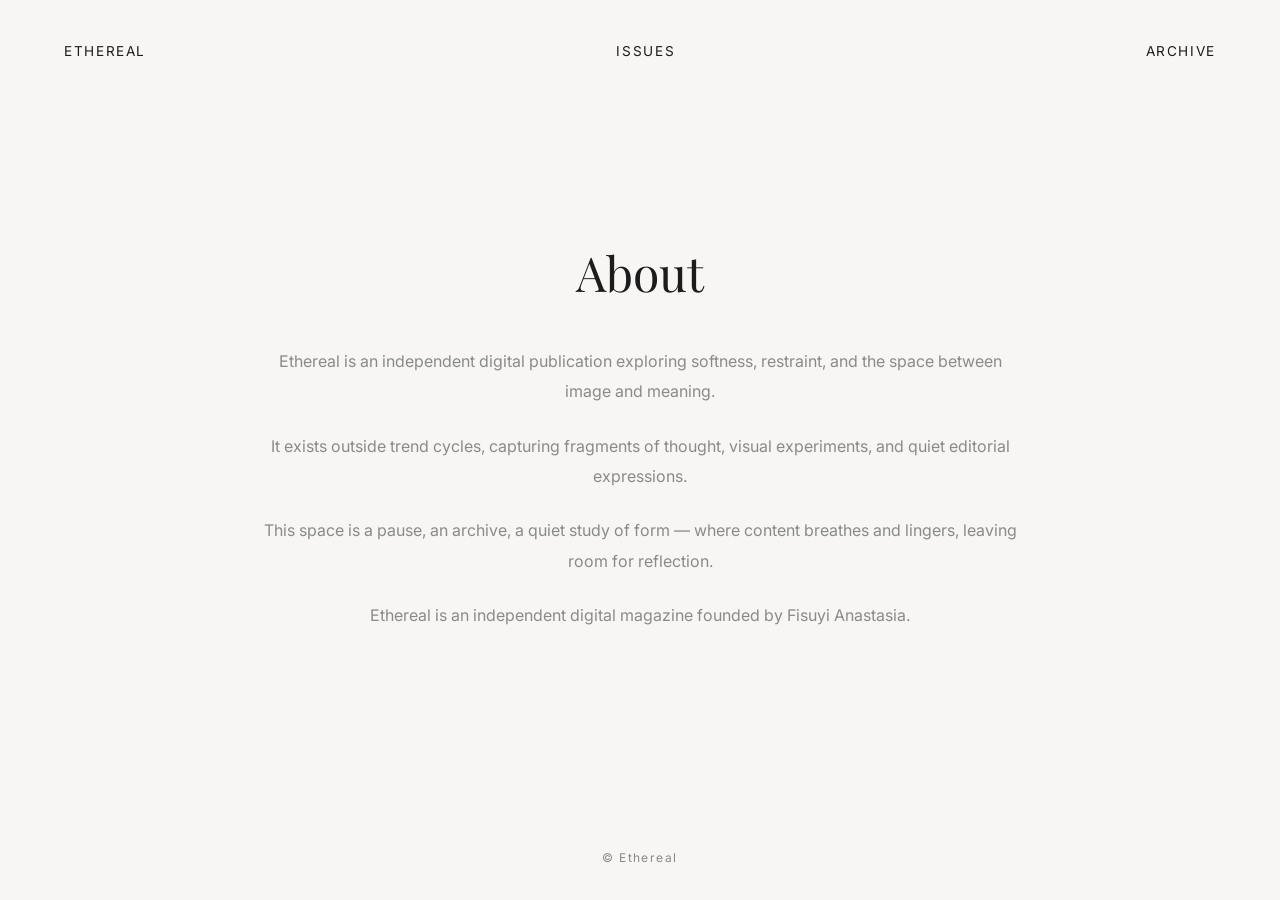
<file: about.html>
<!DOCTYPE html>
<html lang="en">
<head>
 <link rel="icon" href="ethereal.png" type="image/x-icon">
  <meta charset="UTF-8" />
  <meta name="viewport" content="width=device-width, initial-scale=1.0" />
  <title>Ethereal — About</title>

  <!-- Fonts -->
  <link rel="preconnect" href="https://fonts.googleapis.com">
  <link rel="preconnect" href="https://fonts.gstatic.com" crossorigin>
  <link href="https://fonts.googleapis.com/css2?family=Playfair+Display:ital,wght@0,400;0,600;1,400&family=Inter:wght@300;400;500&display=swap" rel="stylesheet">

  <style>
    :root {
      --bg: #f7f6f4;
      --text: #1c1c1c;
      --muted: #8a8a8a;
    }

    * { margin:0; padding:0; box-sizing:border-box; }

    body {
      font-family: 'Inter', sans-serif;
      background: var(--bg);
      color: var(--text);
      line-height: 1.7;
      min-height: 100vh;
      display: flex;
      flex-direction: column;
    }

    header {
      padding: 2.5rem 4rem;
      display: flex;
      justify-content: space-between;
      align-items: center;
    }

    header a { text-decoration:none; color: var(--text); font-size:0.85rem; letter-spacing:0.12em; }

    main {
      max-width: 900px;
      margin: auto;
      padding: 4rem 4rem 6rem;
      text-align: center;
    }

    h1 {
      font-family: 'Playfair Display', serif;
      font-size: 3rem;
      font-weight: 400;
      margin-bottom: 2rem;
    }

    p {
      font-size: 1rem;
      color: var(--muted);
      line-height: 1.9;
      margin-bottom: 1.5rem;
    }

    footer {
      padding: 2rem 4rem;
      font-size: 0.75rem;
      letter-spacing: 0.12em;
      color: var(--muted);
      text-align: center;
    }

    @media (max-width:768px) {
      header, main, footer { padding-left:2rem; padding-right:2rem; }
      h1 { font-size: 2.2rem; }
    }
  </style>
</head>
<body>

  <header>
    <a href="index.html">ETHEREAL</a>
    <a href="issues.html">ISSUES</a>
    <a href="archive.html">ARCHIVE</a>
  </header>

  <main>
    <h1>About</h1>
    <p>
      Ethereal is an independent digital publication exploring softness, restraint, and the space between image and meaning.
    </p>
    <p>
      It exists outside trend cycles, capturing fragments of thought, visual experiments, and quiet editorial expressions.
    </p>
    <p>
      This space is a pause, an archive, a quiet study of form — where content breathes and lingers, leaving room for reflection.
    </p>
   <p>
    Ethereal is an independent digital magazine founded by Fisuyi Anastasia.
   </p>
  </main>

  <footer>
    © Ethereal
  </footer>

</body>

</html>
</file>
